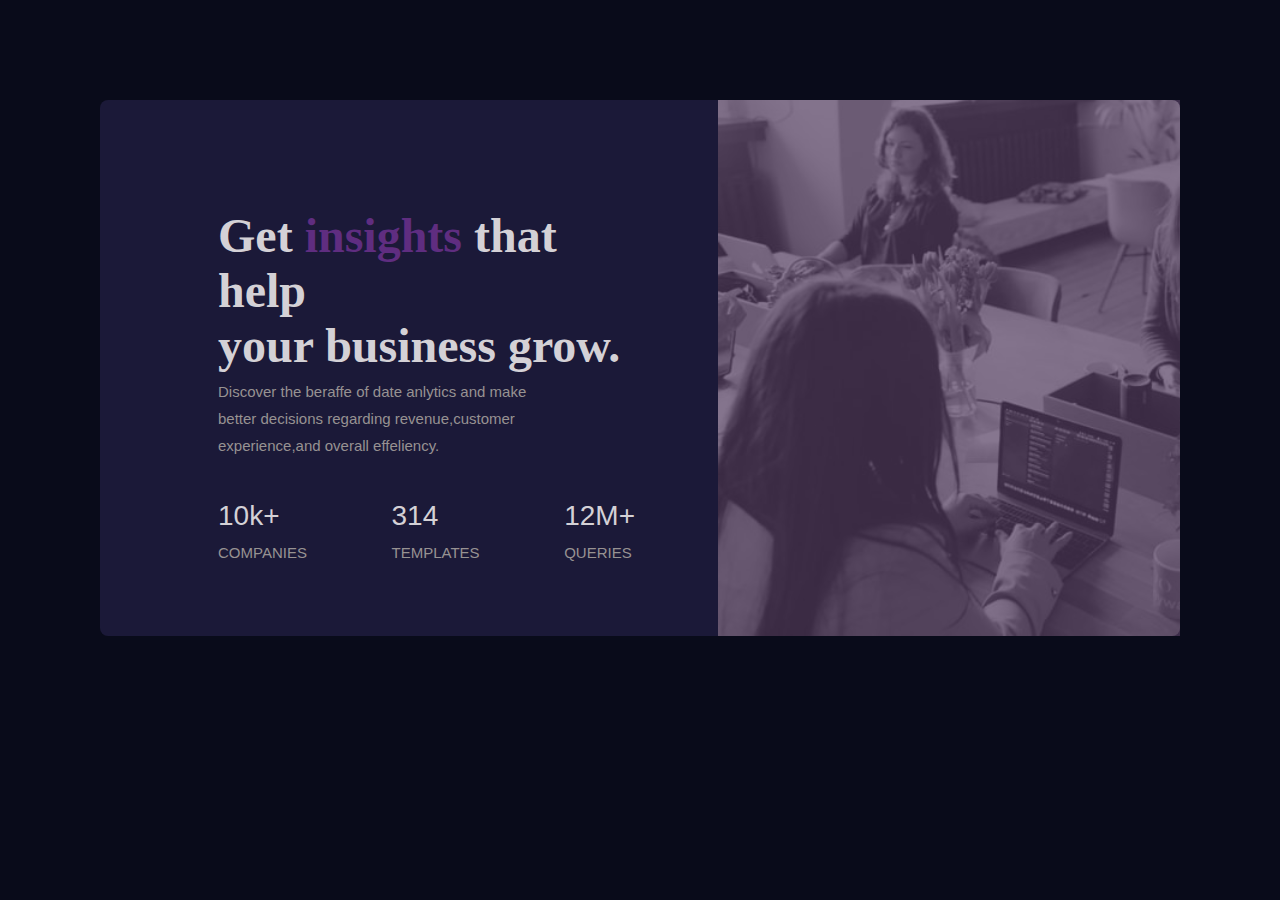
<file: index.html>
<!DOCTYPE html>
<html>
<head>
    <title>card component</title>
    <link rel="stylesheet" href="Untitled-1.css">

</head>
<body>
  <div class="container">
<div class="first">
    <h1> Get <strong> insights </strong> that help<br> your business grow.</h1>
    <p> Discover the beraffe of date anlytics and make<br> better decisions regarding revenue,customer<br> experience,and overall effeliency.</p>
  
   <div class="estatistica">
        <span class="pragrafo">
          <p class="paragrafos">10k+ </p>
          <p class="paragrafos-footer"><span>COMPANIES</span></p>
        </span>
        <span class="pragrafo">
          <p class="paragrafos"> 314 </p>
          <p class="paragrafos-footer"><span>TEMPLATES</span></p>
        </span>
        <span class="pragrafo">
          <p class="paragrafos"> 12M+ </p>
          <p class="paragrafos-footer"><span>QUERIES</span></p>
        </span>
      </div>

</div>
 <div class="mary" >
    <div class="scond"> </div>
     <div class="img"></div>
 </div>
  </div>
</body>
</html>
</file>
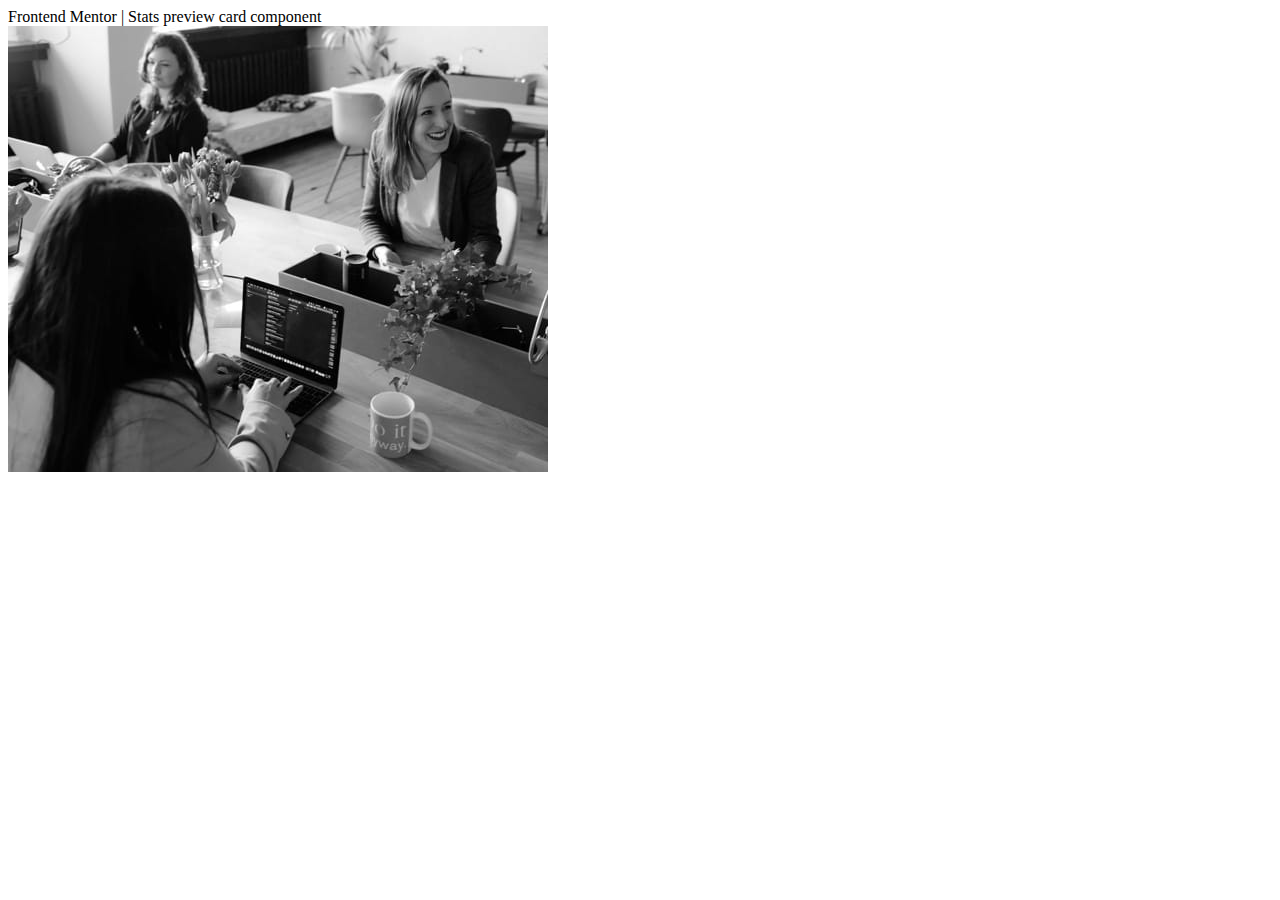
<file: design/1/index.html>
<!DOCTYPE html>
<html lang="en">
<head>
  <meta charset="UTF-8">
  <meta name="viewport" content="width=device-width, initial-scale=1.0"> <!-- displays site properly based on user's device -->

  <link rel="icon" type="image/png" sizes="32x32" href="./images/favicon-32x32.png">
  <link style="style"

  
  <title>Frontend Mentor | Stats preview card component</title>

</head>
<body>
  <div class="mary" >
    <div class="scond"> </div>
      <img src="images/image-header-desktop.jpg" alt="image">
    </div>

  
</body>
</html>
</file>
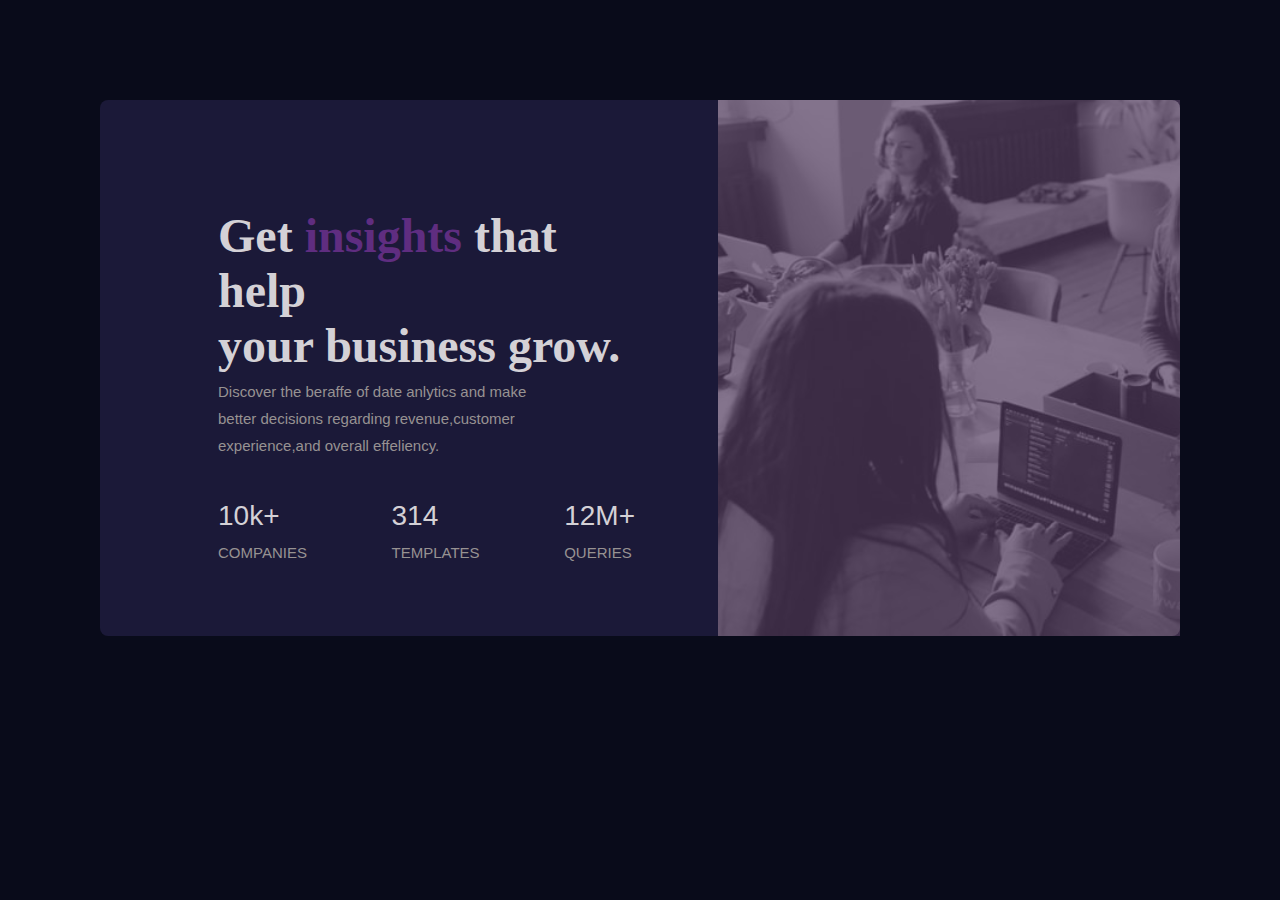
<file: Untitled-1.html>
<!DOCTYPE html>
<html>
<head>
    <title>card component</title>
    <link rel="stylesheet" href="Untitled-1.css">

</head>
<body>
  <div class="container">
<div class="first">
    <h1> Get <strong> insights </strong> that help<br> your business grow.</h1>
    <p> Discover the beraffe of date anlytics and make<br> better decisions regarding revenue,customer<br> experience,and overall effeliency.</p>
  
   <div class="estatistica">
        <span class="pragrafo">
          <p class="paragrafos">10k+ </p>
          <p class="paragrafos-footer"><span>COMPANIES</span></p>
        </span>
        <span class="pragrafo">
          <p class="paragrafos"> 314 </p>
          <p class="paragrafos-footer"><span>TEMPLATES</span></p>
        </span>
        <span class="pragrafo">
          <p class="paragrafos"> 12M+ </p>
          <p class="paragrafos-footer"><span>QUERIES</span></p>
        </span>
      </div>

</div>
 <div class="mary" >
    <div class="scond"> </div>
     <div class="img"></div>
 </div>
  </div>
</body>
</html>
</file>
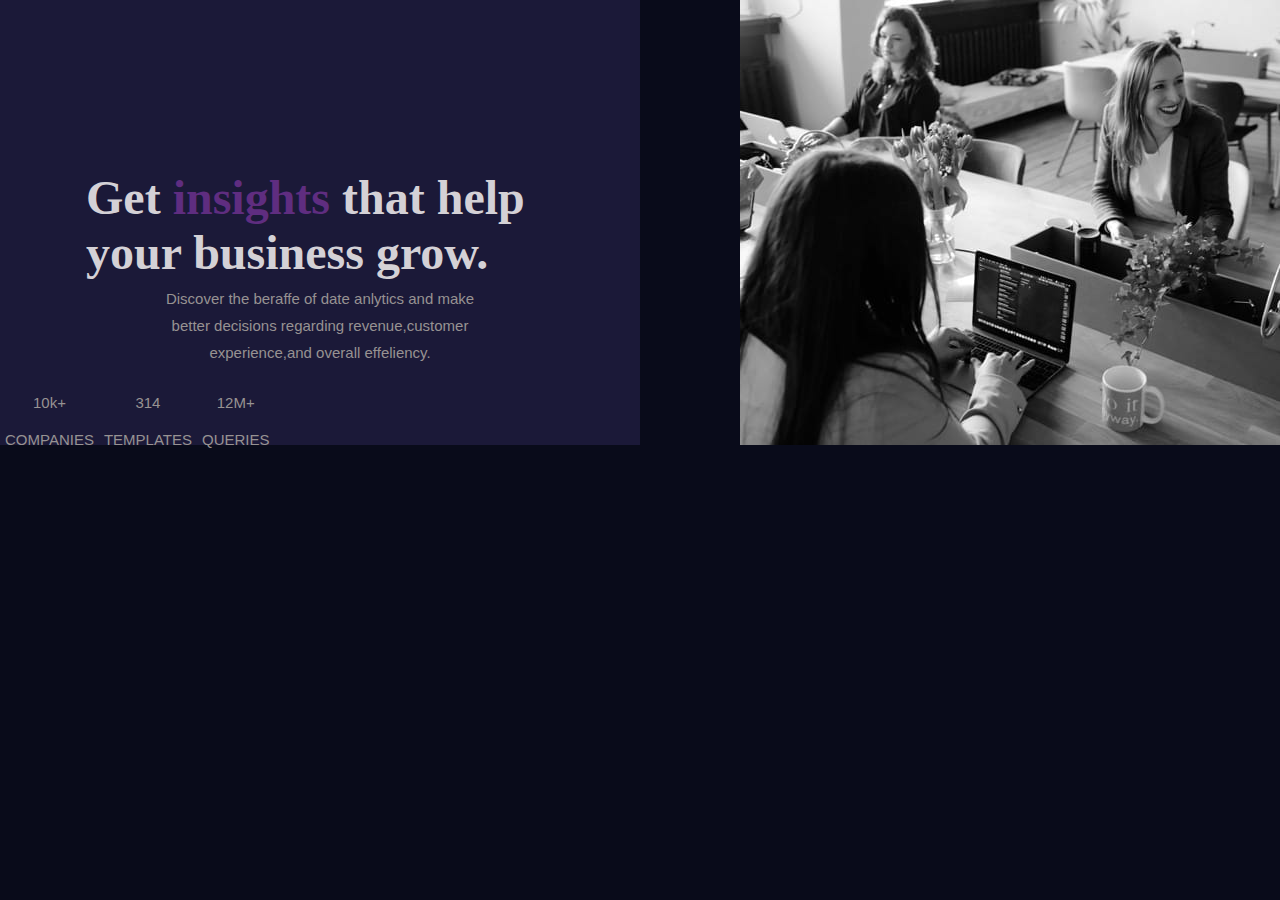
<file: design/1/Untitled-1.html>
<!DOCTYPE html>
<html>
<head>
    <title>card component</title>
    <link rel="stylesheet" href="Untitled-1.css">

</head>
<body>
  <div class="container">
<div class="first">
    <h1> Get <strong> insights </strong> that help<br> your business grow.</h1>
    <p> Discover the beraffe of date anlytics and make<br> better decisions regarding revenue,customer<br> experience,and overall effeliency.</p>
  
   <div class="estatistica">
        <span class="pragrafo">
          <p class="paragrafos">10k+ </p>
          <p class="paragrafos-footer"><span>COMPANIES</span></p>
        </span>
        <span class="pragrafo">
          <p class="paragrafos"> 314 </p>
          <p class="paragrafos-footer"><span>TEMPLATES</span></p>
        </span>
        <span class="pragrafo">
          <p class="paragrafos"> 12M+ </p>
          <p class="paragrafos-footer"><span>QUERIES</span></p>
        </span>
      </div>

</div><!--
<div class="mary" >
    <div class="scond"> </div>
      <img src="images/image-header-desktop.jpg" alt="image">
    </div>-->
  </div>
</body>
</html>
</file>
<file: Untitled-1.css>
*{
    margin: 0;
    padding: 0;
    
}
body {
    background-color: hsl(233, 47%, 7%);
    background-size: cover;
    
    
}
.first  {

  background-color: hsl(244, 38%, 16%);
  width: 50%;
  padding: 78px ;
  border-radius: 8px 0 0 8px;
}

h1 {
    color: hsl(276, 6%, 83%);
    text-align: left;
    padding-top: 30px;
    padding-left: 40px;
    font-size: 48px;


} 
.container {
    display: flex;
    margin: 100px;   

}

.first p {
    text-align: left;
    padding: 5px;
    font-size: 15px;
    font-family: inter,sans-serif;
    color:  #979292;
    line-height: 27px;
    padding-left: 40px;
} 
strong {
    color: hsl(276, 48%, 34%);
}
.mary {
    width: 50%;
    position: relative;
}
.mary .scond {
    height: 100%;
    width: 100%;
    background-color:  rgb(82, 60, 95);
    position: absolute;
    opacity: .7;
    z-index: 10;

}
 .mary .img {
    background-image: url(images/image-header-desktop.jpg);
    background-repeat: no-repeat;
    height: 100%;
    width: 100%;
    background-size: cover;
    border-radius: 0 8px 8px 0;


 }
.estatistica {
    color: white;
    text-align: left;
    display: flex;
    position: relative;
    top: 13px;
    padding-top: 20px;
    justify-content: space-between;
}
.estatistica .paragrafos {
    font-size: 28px;
    color: hsl(276, 6%, 83%);


}
</file>
<file: design/1/Untitled-1.css>
*{
    margin: 0;
    padding: 0;
    
}
body {
    background-color: hsl(233, 47%, 7%);
    background-size: cover;
    font-size: 1.5rem;
    width: 100%;
    height: 100%;
    
}
.first  {
  /*  background-color:  hsl(244, 38%, 16%);
    width: 120rem;
    height: 45rem;
    display: flex;
    border-radius: 1rem;
    margin-left: 150px;
    margin-bottom: 100px;
    margin-right: 150px;*/
  /*  width: 1000px;*/
  /*  margin-top: 500px;
    margin: auto;
    margin-left: 150px;
    margin-bottom: 100px;
    margin-right: 150px;
    border-radius: 10px 10px 10px 10px;
    height: 400px;
    d
*/
background-color: hsl(244, 38%, 16%);
 width: 50%;


}
h1 {
    color: hsl(276, 6%, 83%);
    text-align: left;
    margin-top: 120px;
    margin-left: 86px;
    padding-top: 50px;
    


} 
.container {
    display: flex;
    background-image: url(images/image-header-desktop.jpg);
    background-repeat: space;
    
    

}
.first p {
    text-align: left;
    padding: 5px;
    font-size: 15px;
    font-family: inter,sans-serif;
    color:  #979292;
    text-align: center;
    line-height: 27px;
} 
strong {
    color: hsl(276, 48%, 34%);
}
/*
.mary {
    width: 50%;
    position: relative;
}
.mary img {
    width: 100%;
    height: 500px;

}
.mary .scond {
    height: 500px;
    background-color:  rgb(82, 60, 95);
    position: absolute;
    opacity: .2;
    z-index: 10;

}*/
.estatistica {
    color: white;
    text-align: left;
    display: flex;
    position: relative;
    top: 13px;
}
</file>
